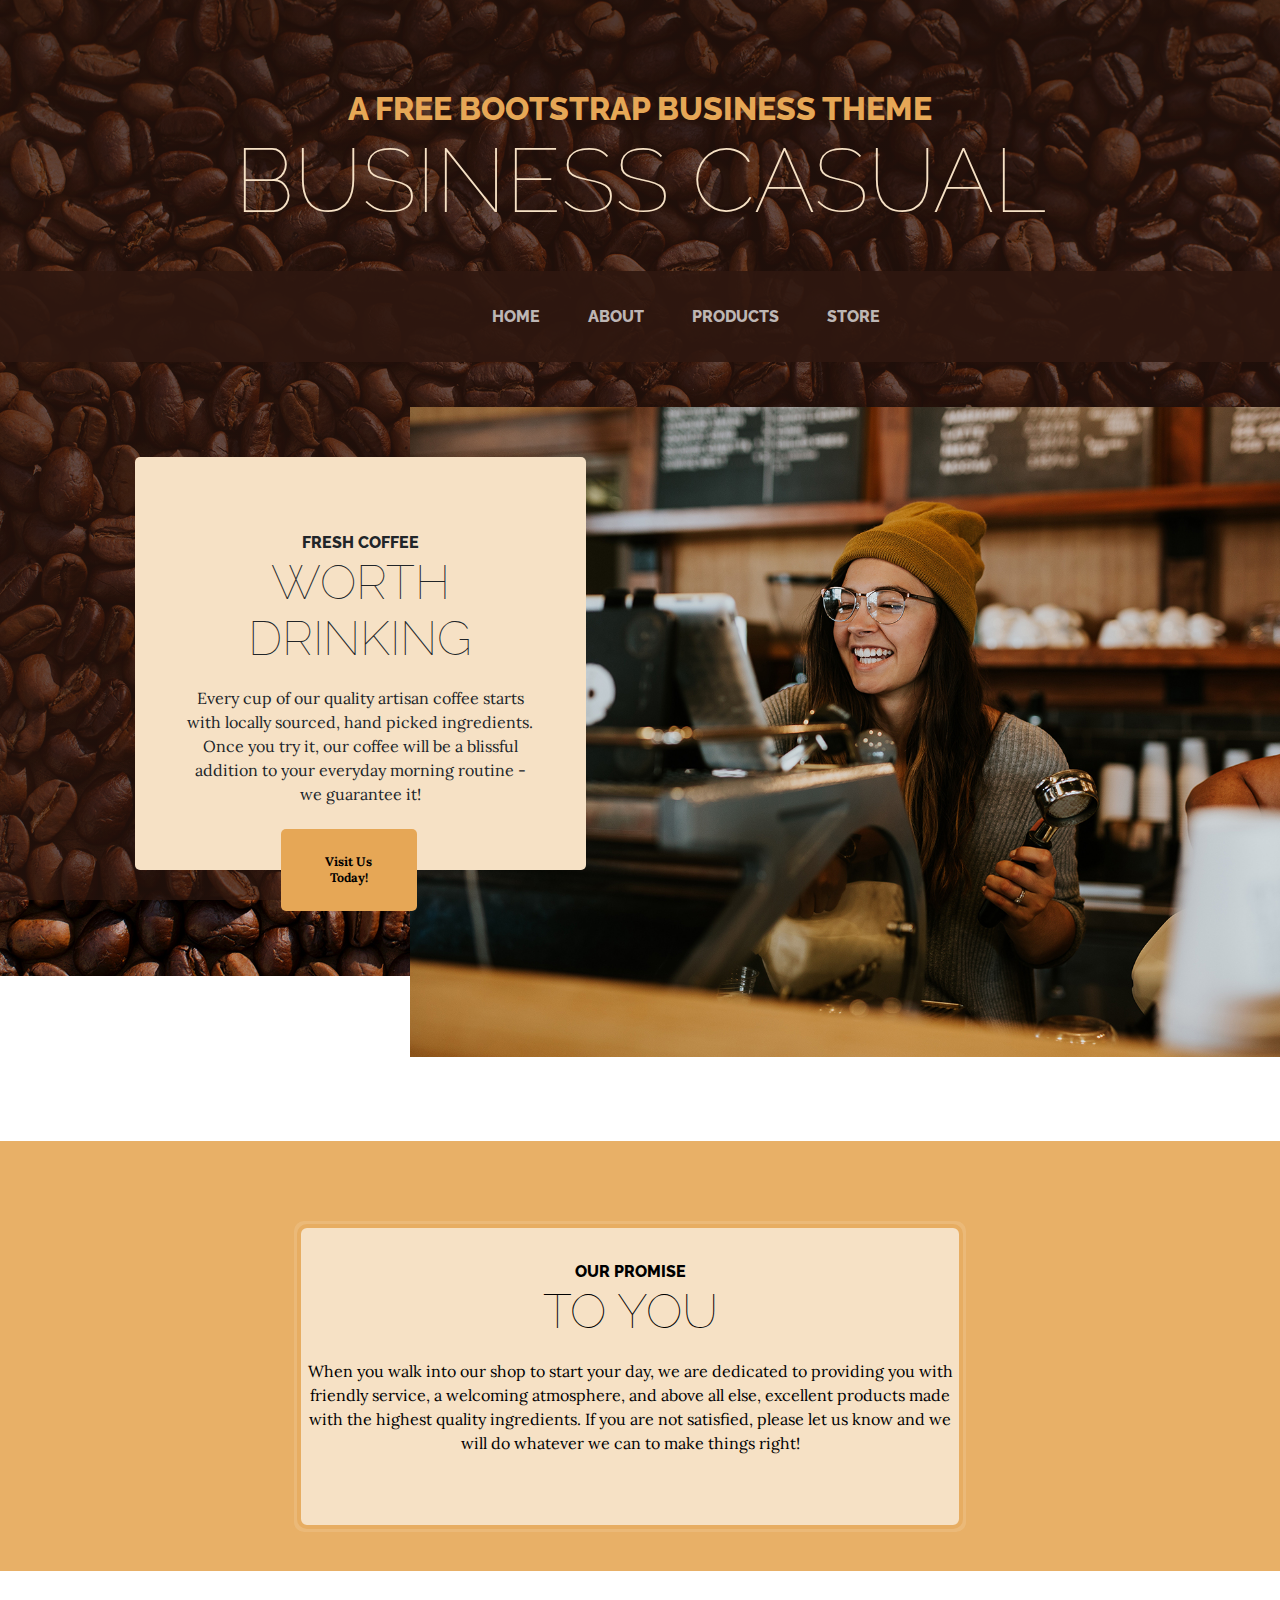
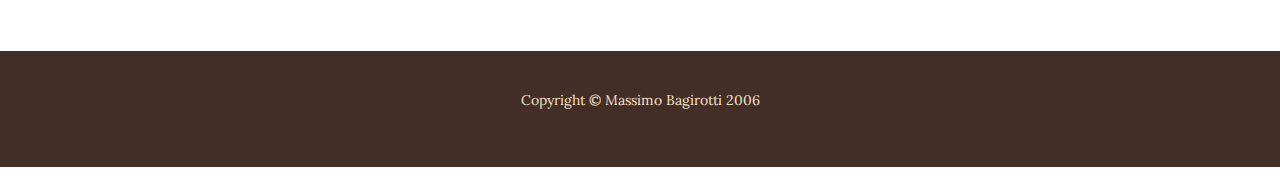
<file: index.html>
<!DOCTYPE html>
<html lang="en">
<head>
    <meta charset="UTF-8">
    <meta name="viewport" content="width=device-width, initial-scale=1.0">
    <link rel="stylesheet" href="style.css">
    <title>Massimo Bagirotti</title>
    <link rel="preconnect" href="https://fonts.googleapis.com">
    <link rel="preconnect" href="https://fonts.gstatic.com" crossorigin>
    <link href="https://fonts.googleapis.com/css2?family=Raleway:ital,wght@0,100..900;1,100..900&display=swap" rel="stylesheet">
    <link rel="preconnect" href="https://fonts.googleapis.com">
    <link rel="preconnect" href="https://fonts.gstatic.com" crossorigin>
    <link href="https://fonts.googleapis.com/css2?family=Lora:ital,wght@0,400..700;1,400..700&family=Raleway:ital,wght@0,100..900;1,100..900&display=swap" rel="stylesheet">


</head>
<body>

<header id="arz">
<h1>
<span class="boot">A FREE BOOTSTRAP BUSINESS THEME </span>
<br>
<span class="casual">BUSINESS CASUAL </span>
</h1>
</header>

<nav> 
    <div id="az">
     <ul class="aze"> 
        <li> <a href="#arz" > HOME </a>     </li>
        <li> <a href=""> ABOUT </a>    </li>
        <li> <a href=""> PRODUCTS </a> </li>
        <li> <a href=""> STORE </a>    </li>
     </ul>
    </div>
</nav>

<div id="id">
    <img src="intro.jpg" alt="" height="650">
    <div id="blt">
        <div id="kuc">
                <h2>
                    <span id="fc">FRESH COFFEE</span>
                    <br>
                    <span class="wd">WORTH DRINKING</span>
                </h2>
            <p class="p">Every cup of our quality artisan coffee starts with locally sourced, hand picked ingredients. Once you try it, our coffee will be a blissful addition to your everyday morning routine - we guarantee it!</p>
        
            <div id="tc">
                <a href="">Visit Us Today!</a>
            </div>
        
        </div>
    </div>    
</div>

<div id="div1">
    <div id="div2">
        <div id="div3">
<h2>
    <span id="sp1">OUR PROMISE</span>
    <br>
    <span id="sp2">TO YOU</span>
</h2>

<p class="p">When you walk into our shop to start your day, we are dedicated to providing you with friendly service, a welcoming atmosphere, and above all else, excellent products made with the highest quality ingredients. If you are not satisfied, please let us know and we will do whatever we can to make things right!</p>
        </div>
    </div>
</div>

<footer>
    <p>Copyright © Massimo Bagirotti 2006</p>
</footer>


</body>
</html>
</file>
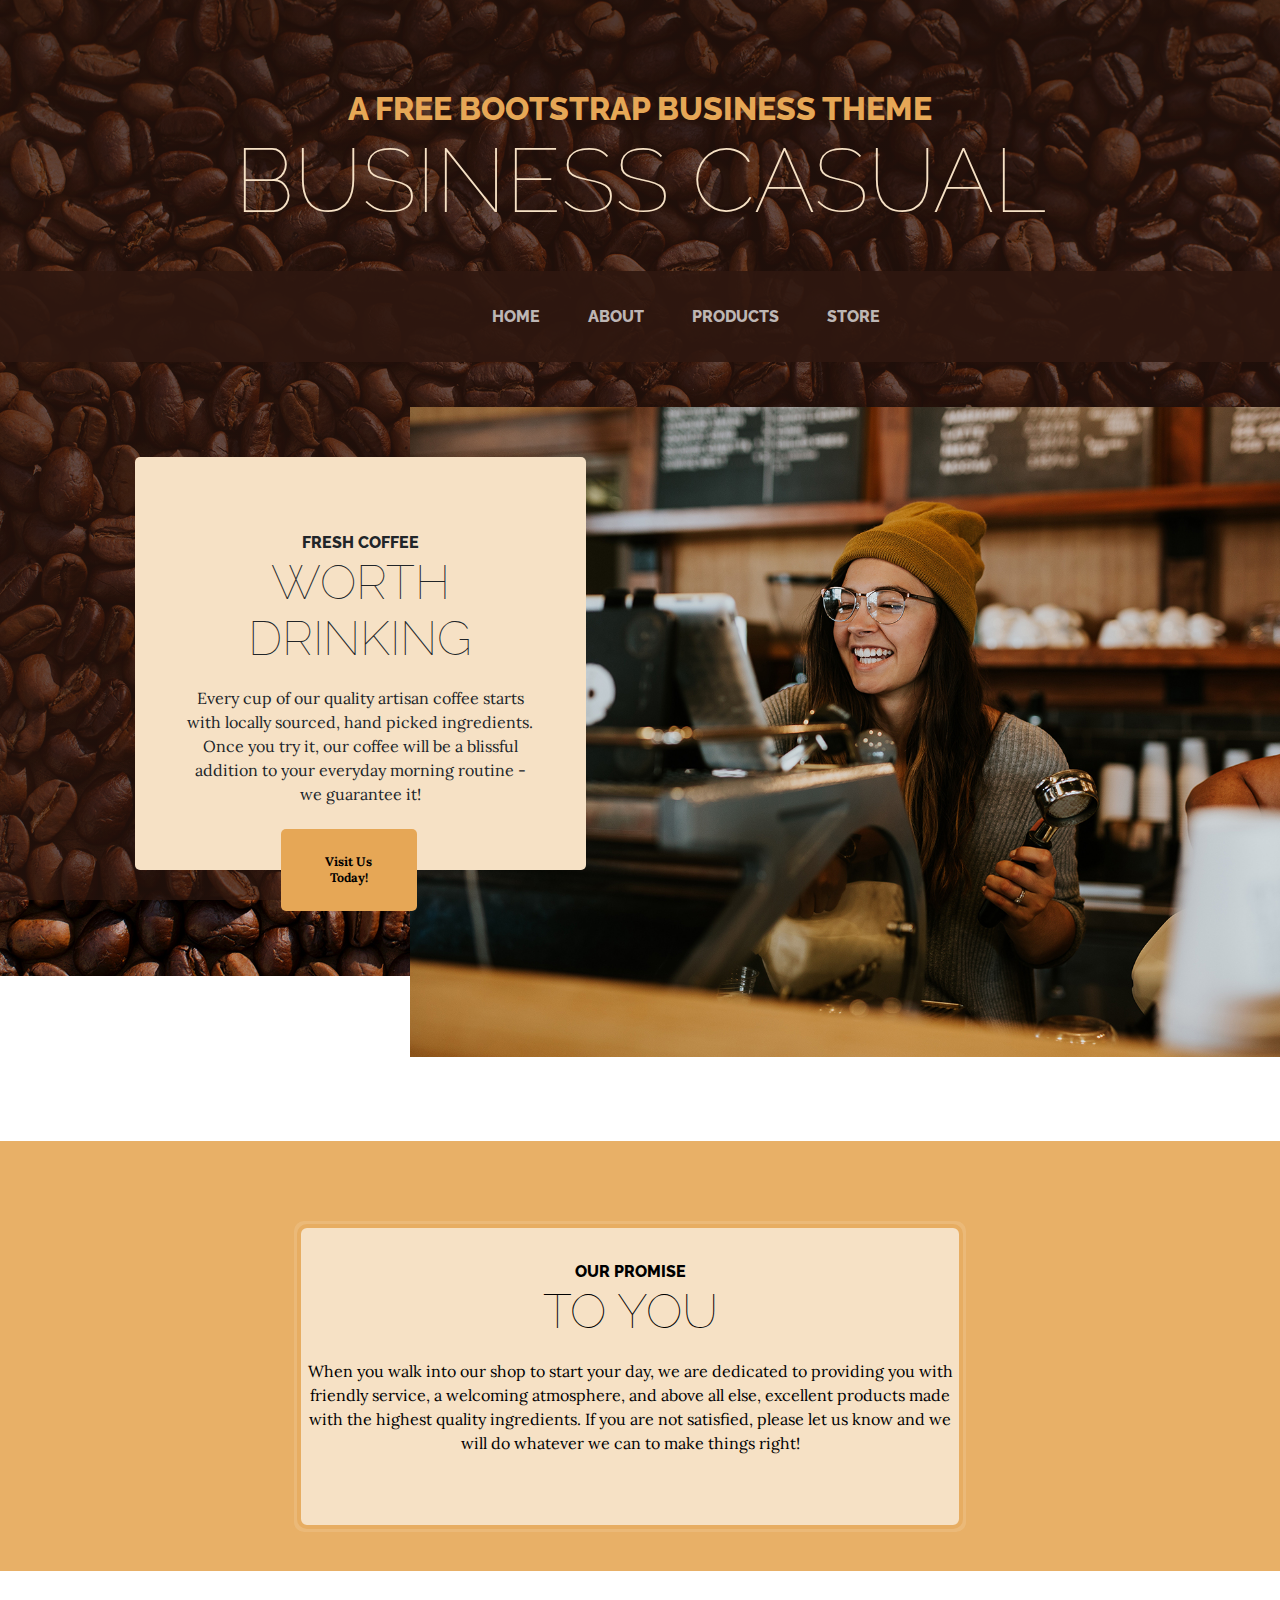
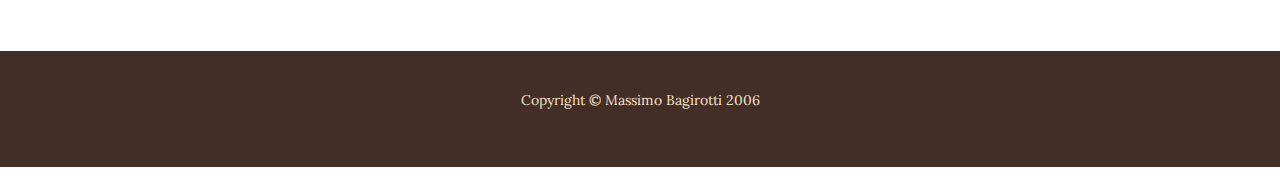
<file: yazicazzzzhocam.html>
<!DOCTYPE html>
<html lang="en">
<head>
    <meta charset="UTF-8">
    <meta name="viewport" content="width=device-width, initial-scale=1.0">
    <link rel="stylesheet" href="hocamyazicazdedim.css">
    <title>Massimo Bagirotti</title>
    <link rel="preconnect" href="https://fonts.googleapis.com">
    <link rel="preconnect" href="https://fonts.gstatic.com" crossorigin>
    <link href="https://fonts.googleapis.com/css2?family=Raleway:ital,wght@0,100..900;1,100..900&display=swap" rel="stylesheet">
    <link rel="preconnect" href="https://fonts.googleapis.com">
    <link rel="preconnect" href="https://fonts.gstatic.com" crossorigin>
    <link href="https://fonts.googleapis.com/css2?family=Lora:ital,wght@0,400..700;1,400..700&family=Raleway:ital,wght@0,100..900;1,100..900&display=swap" rel="stylesheet">


</head>
<body>

<header id="arz">
<h1>
<span class="boot">A FREE BOOTSTRAP BUSINESS THEME </span>
<br>
<span class="casual">BUSINESS CASUAL </span>
</h1>
</header>

<nav> 
    <div id="az">
     <ul class="aze"> 
        <li> <a href="#arz" > HOME </a>     </li>
        <li> <a href=""> ABOUT </a>    </li>
        <li> <a href=""> PRODUCTS </a> </li>
        <li> <a href=""> STORE </a>    </li>
     </ul>
    </div>
</nav>

<div id="id">
    <img src="intro.jpg" alt="" height="650">
    <div id="blt">
        <div id="kuc">
                <h2>
                    <span id="fc">FRESH COFFEE</span>
                    <br>
                    <span class="wd">WORTH DRINKING</span>
                </h2>
            <p class="p">Every cup of our quality artisan coffee starts with locally sourced, hand picked ingredients. Once you try it, our coffee will be a blissful addition to your everyday morning routine - we guarantee it!</p>
        
            <div id="tc">
                <a href="">Visit Us Today!</a>
            </div>
        
        </div>
    </div>    
</div>

<div id="div1">
    <div id="div2">
        <div id="div3">
<h2>
    <span id="sp1">OUR PROMISE</span>
    <br>
    <span id="sp2">TO YOU</span>
</h2>

<p class="p">When you walk into our shop to start your day, we are dedicated to providing you with friendly service, a welcoming atmosphere, and above all else, excellent products made with the highest quality ingredients. If you are not satisfied, please let us know and we will do whatever we can to make things right!</p>
        </div>
    </div>
</div>

<footer>
    <p>Copyright © Massimo Bagirotti 2006</p>
</footer>


</body>
</html>
</file>
<file: style.css>
body {
    width: 100%;
    height: 1700px;
    background-image: linear-gradient(rgba(47, 23, 15, 0.65), rgba(47, 23, 15, 0.65)), url(bg.jpg);
    background-attachment: fixed;
    background-repeat: no-repeat;
    background-size: cover;
    font-family: raleway;
    margin: 0%;
}

header {
    margin-top: 90px;
    text-align: center;
}

.boot {
    font-weight: 800;
    color: #E6A756;
    font-size: 32px;
}

.casual {
    font-weight: 100;
    color: #F6E1C5;
    font-size: 90px;
}

nav {
    width: 100%;
    background:  #2F170FE6;
    color: #212529;
    margin-top: 3%;
    padding: 12px;
}

.aze {
    font-weight: 400;
    list-style-type: none;
    display: flex;
    padding: 8px;
}

.aze a {
    text-decoration: none;
    color: #FFFFFFB3;
    padding: 24px;
    font-weight: 800;
}


#az {
    margin-left: 35%;
}

#id {
    margin-left: 32%;
    margin-top: 3.5%;
    position: relative;

}

#blt {
    position: absolute;
    top: 50px;
    left: -275px;
}

#fc {
font-size: 16px;
font-weight: 800;
color: #212529;
}

.wd {
font-size: 48px;
font-weight: 100;
color: #212529;
}

#kuc {
background-color: #F6E1C5;
color: #212529;
height: 38%;
width: 31%;

text-align: center;
padding: 48px;

border-radius: 5px;
position: relative;

}

.p {
    font-family: Lora;
    font-size: 16px;
    text-align: center;
    line-height: 150%;
}

#tc {
    font-size: 12.5px;
    font-family: Lora;
    height:20% ;
    width:30% ;
    border-radius: 5px;
    background-color: #E6A756;
    position: absolute;
    top: 90%;
    left: 32.5%;
}

#tc a {
    text-decoration: none;
    color: black;
    font-weight: bold;
    display: block;
    text-align: center;
    padding: 24px 32px;
}

#div1 {
    width: 100%;
    height: 270px;
    background-color: #E6A756E6;
    margin: 80px 0px;
    padding: 80px 0px;
}

#div2 {
    width: 52%;
    height: 305px;
    background-color: #ebba7ae6;
    margin-left: 23%;
    padding: 3px 3px;
    border-radius: 10px;
}

#div3 {
    background-color: #f6E1C5;
    padding: 6px;
    border: 4px solid #E6A756E6;
    border-radius: 10px;
    height: 285px
}

#div3 h2 {
    text-align: center;

}

#sp1 {
font-weight: 800;
font-size: 16px;
}

#sp2 {
font-weight: 100;
font-size: 48px;
}

footer {
    width: 100%;
    height: 90px;
    background-color: #2F170FE6;
    
    text-align: center;
    font-family: Lora;
    color: #F6E1C5;

    padding-top: 2%;

    font-size: 14px;
}
</file>
<file: hocamyazicazdedim.css>
body {
    width: 100%;
    height: 1700px;
    background-image: linear-gradient(rgba(47, 23, 15, 0.65), rgba(47, 23, 15, 0.65)), url(bg.jpg);
    background-attachment: fixed;
    background-repeat: no-repeat;
    background-size: cover;
    font-family: raleway;
    margin: 0%;
}

header {
    margin-top: 90px;
    text-align: center;
}

.boot {
    font-weight: 800;
    color: #E6A756;
    font-size: 32px;
}

.casual {
    font-weight: 100;
    color: #F6E1C5;
    font-size: 90px;
}

nav {
    width: 100%;
    background:  #2F170FE6;
    color: #212529;
    margin-top: 3%;
    padding: 12px;
}

.aze {
    font-weight: 400;
    list-style-type: none;
    display: flex;
    padding: 8px;
}

.aze a {
    text-decoration: none;
    color: #FFFFFFB3;
    padding: 24px;
    font-weight: 800;
}


#az {
    margin-left: 35%;
}

#id {
    margin-left: 32%;
    margin-top: 3.5%;
    position: relative;

}

#blt {
    position: absolute;
    top: 50px;
    left: -275px;
}

#fc {
font-size: 16px;
font-weight: 800;
color: #212529;
}

.wd {
font-size: 48px;
font-weight: 100;
color: #212529;
}

#kuc {
background-color: #F6E1C5;
color: #212529;
height: 38%;
width: 31%;

text-align: center;
padding: 48px;

border-radius: 5px;
position: relative;

}

.p {
    font-family: Lora;
    font-size: 16px;
    text-align: center;
    line-height: 150%;
}

#tc {
    font-size: 12.5px;
    font-family: Lora;
    height:20% ;
    width:30% ;
    border-radius: 5px;
    background-color: #E6A756;
    position: absolute;
    top: 90%;
    left: 32.5%;
}

#tc a {
    text-decoration: none;
    color: black;
    font-weight: bold;
    display: block;
    text-align: center;
    padding: 24px 32px;
}

#div1 {
    width: 100%;
    height: 270px;
    background-color: #E6A756E6;
    margin: 80px 0px;
    padding: 80px 0px;
}

#div2 {
    width: 52%;
    height: 305px;
    background-color: #ebba7ae6;
    margin-left: 23%;
    padding: 3px 3px;
    border-radius: 10px;
}

#div3 {
    background-color: #f6E1C5;
    padding: 6px;
    border: 4px solid #E6A756E6;
    border-radius: 10px;
    height: 285px
}

#div3 h2 {
    text-align: center;

}

#sp1 {
font-weight: 800;
font-size: 16px;
}

#sp2 {
font-weight: 100;
font-size: 48px;
}

footer {
    width: 100%;
    height: 90px;
    background-color: #2F170FE6;
    
    text-align: center;
    font-family: Lora;
    color: #F6E1C5;

    padding-top: 2%;

    font-size: 14px;
}
</file>
